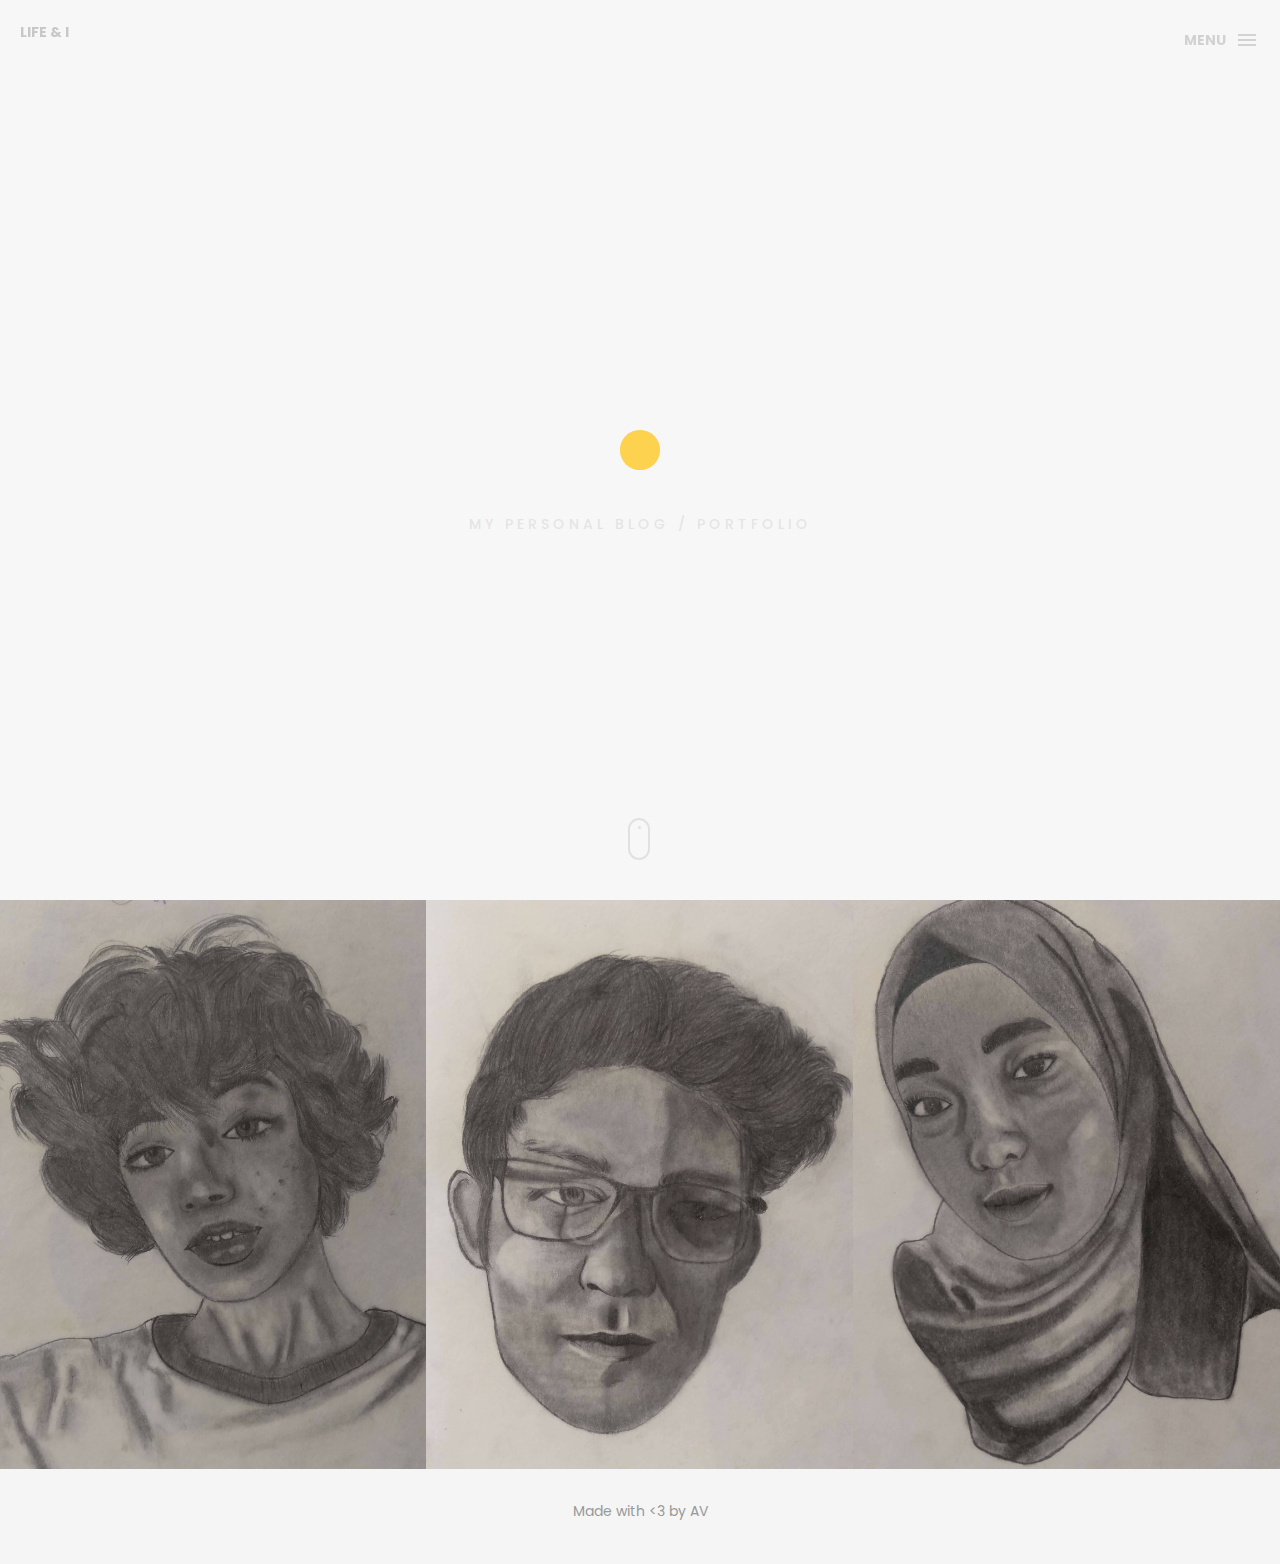
<file: index.html>
<!DOCTYPE html>
<html lang="en">

<head>
    <meta charset="utf-8">
    <meta http-equiv="X-UA-Compatible" content="IE=edge">
    <meta name="viewport" content="width=device-width, initial-scale=1">
    <!-- The above 3 meta tags *must* come first in the head; any other head content must come *after* these tags -->
    <title>My blog</title>
    <link rel="icon" href="img/fav.png" type="image/x-icon">

    <!-- Bootstrap -->
    <link href="css/bootstrap.min.css" rel="stylesheet">
    <link href="ionicons/css/ionicons.min.css" rel="stylesheet">

    <!-- main css -->
    <link href="css/style.css" rel="stylesheet">


    <!-- modernizr -->
    <script src="js/modernizr.js"></script>

    <!-- HTML5 shim and Respond.js for IE8 support of HTML5 elements and media queries -->
    <!-- WARNING: Respond.js doesn't work if you view the page via file:// -->
    <!--[if lt IE 9]>
      <script src="https://oss.maxcdn.com/html5shiv/3.7.2/html5shiv.min.js"></script>
      <script src="https://oss.maxcdn.com/respond/1.4.2/respond.min.js"></script>
    <![endif]-->
</head>

<body>

    <!-- Preloader -->
    <div id="preloader">
        <div class="pre-container">
            <div class="spinner">
                <div class="double-bounce1"></div>
                <div class="double-bounce2"></div>
            </div>
        </div>
    </div>
    <!-- end Preloader -->

    <div class="container-fluid">
        <!-- box header -->
        <header class="box-header">
            <div class="box-logo">
                <a class="toplogo" href="index.html"><b>LIFE & I</b></a>
            </div>
            <!-- box-nav -->
            <a class="box-primary-nav-trigger" href="#0">
                <span class="box-menu-text">Menu</span><span class="box-menu-icon"></span>
            </a>
            <!-- box-primary-nav-trigger -->
        </header>
        <!-- end box header -->

        <!-- nav -->
        <nav>
            <ul class="box-primary-nav">
                <li class="box-label">Hershey Camacho</li>

                <li><a href="index.html">Home</a> <i class="ion-ios-circle-filled color"></i></li>
                <li><a href="about.html">About me</a></li>
                <li><a href="services.html">My works</a> </li>
                <li><a href="portfolio.html">Gallery</a></li>
                <li><a href="contact.html">Contact me</a></li>



                <li class="box-label">Follow me</li>

                <li class="box-social"><a href="https://www.facebook.com/hershey.camacho.56/" target="_blank"><i class="ion-social-facebook"></i></a></li>
                <li class="box-social"><a href="https://www.instagram.com/her_shey017/" target="_blank"><i class="ion-social-instagram-outline"></i></a></li>
                <li class="box-social"><a href="https://www.twitter.com" target="_blank"><i class="ion-social-twitter"></i></a></li>
                <li class="box-social"><a href="https://www.dribble.com" target="_blank"><i class="ion-social-dribbble"></i></a></li>
            </ul>
        </nav>
        <!-- end nav -->

        <!-- box-intro -->
        <section class="box-intro">
            <div class="table-cell">
                <h1 class="box-headline letters rotate-2">
                    <span class="box-words-wrapper">
                        <b class="is-visible">Life & I</b>
                        <b>my blog.</b>
                        <b>Hershey.</b>
                        
                    </span>
		        </h1>
                <h5>My personal blog / portfolio</h5>
            </div>

            <div class="mouse">
                <div class="scroll"></div>
            </div>
        </section>
        <!-- end box-intro -->
    </div>

    <!-- portfolio div -->
    <div class="portfolio-div">
        <div class="portfolio">
            <div class="no-padding portfolio_container">
                <!-- single work -->
                
                <!-- end single work -->

                
                <!-- end single work -->

                <!-- single work -->
                
                <!-- end single work -->

                <!-- single work -->
                
                <!-- end single work -->

                <!-- single work -->
                <div class="col-sm-4" >
                    <a  class="portfolio_item">
                        <img src="img/pic6.jpg" alt="image" class="img-responsive"  />
                        <div class="portfolio_item_hover">
                            <div class="portfolio-border clearfix">
                                <div class="item_info">
                                    <span>Pencil sketch of my friend</span>
                                    
                                </div>
                            </div>
                        </div>
                    </a>
                </div>
                <!-- end single work -->

                <!-- single work -->
                
                <!-- end single work -->

                <!-- single work -->
                <div class="col-sm-4">
                    <a  class="portfolio_item">
                        <img src="img\pic2.jpg" alt="image" class="img-responsive" />
                        <div class="portfolio_item_hover">
                            <div class="portfolio-border clearfix">
                                <div class="item_info">
                                    <span>Pencil sketch of another friend</span>
                                    
                                </div>
                            </div>
                        </div>
                    </a>
                </div>
                <!-- end single work -->

                <!-- single work -->
                
                <!-- end single work -->

                <!-- single work -->
                <div class="col-sm-4">
                    <a class="portfolio_item">
                        <img src="img\pic7.jpg" alt="image" class="img-responsive" width="500" />
                        <div class="portfolio_item_hover">
                            <div class="portfolio-border clearfix">
                                <div class="item_info">
                                    <span>Pencil sketch of yet another friend</span>
                                    
                                </div>
                            </div>
                        </div>
                    </a>
                </div>
               
                <!-- end single work -->

                <!-- single work -->
                
                <!-- end single work -->
            </div>
            <!-- end portfolio_container -->
        </div>
        <!-- portfolio -->
    </div>
    <!-- end portfolio div -->

    <!-- footer -->
    <footer>
        <p>Made with <3 by AV</p>
    </footer>
    <!-- end footer -->

    <!-- back to top -->
    <a href="#0" class="cd-top"><i class="ion-android-arrow-up"></i></a>
    <!-- end back to top -->



    <!-- jQuery -->
    <script src="js/jquery-2.1.1.js"></script>
    <!--  plugins -->
    <script src="js/bootstrap.min.js"></script>
    <script src="js/menu.js"></script>
    <script src="js/animated-headline.js"></script>
    <script src="js/isotope.pkgd.min.js"></script>


    <!--  custom script -->
	<!-- edit dis site and get rid of wix, i cant imagine my girl using wix (T.T) -->
	<!-- YES BOSS -->
    <script src="js/custom.js"></script>

</body>

</html>
</file>
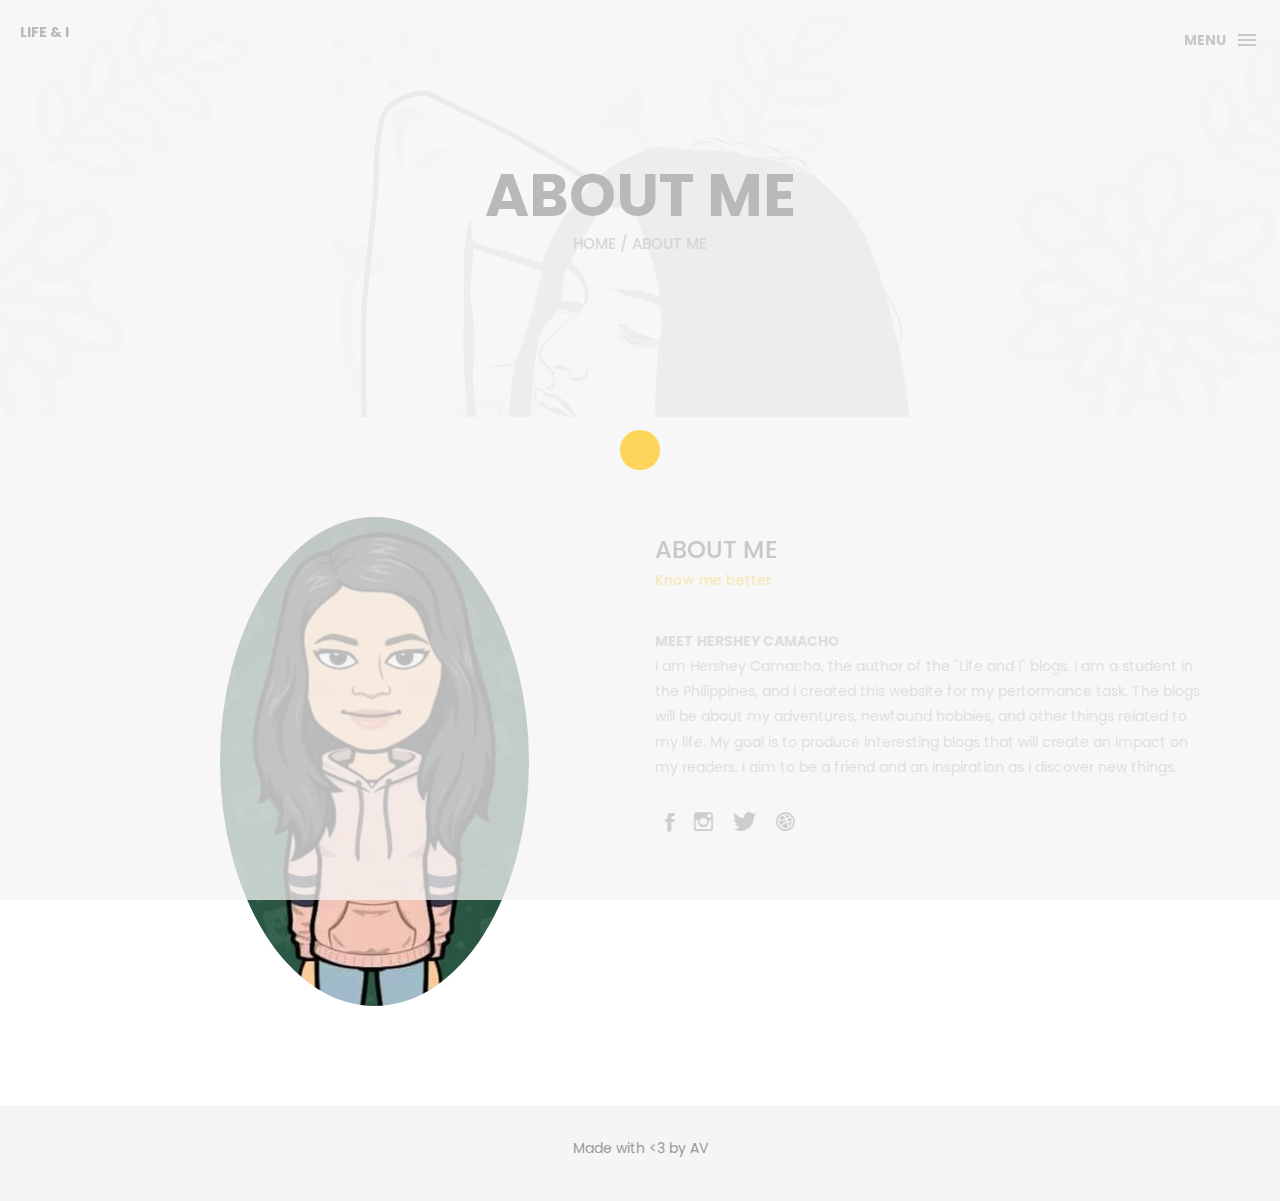
<file: about.html>
<!DOCTYPE html>
<html lang="en">

<head>
    <meta charset="utf-8">
    <meta http-equiv="X-UA-Compatible" content="IE=edge">
    <meta name="viewport" content="width=device-width, initial-scale=1">
    <!-- The above 3 meta tags *must* come first in the head; any other head content must come *after* these tags -->
    <title>About me</title>
    <link rel="icon" href="img/fav.png" type="image/x-icon">

    <!-- Bootstrap -->
    <link href="css/bootstrap.min.css" rel="stylesheet">
    <link href="ionicons/css/ionicons.min.css" rel="stylesheet">

    <!-- main css -->
    <link href="css/style.css" rel="stylesheet">


    <!-- modernizr -->
    <script src="js/modernizr.js"></script>

    <!-- HTML5 shim and Respond.js for IE8 support of HTML5 elements and media queries -->
    <!-- WARNING: Respond.js doesn't work if you view the page via file:// -->
    <!--[if lt IE 9]>
      <script src="https://oss.maxcdn.com/html5shiv/3.7.2/html5shiv.min.js"></script>
      <script src="https://oss.maxcdn.com/respond/1.4.2/respond.min.js"></script>
    <![endif]-->
</head>

<body>

    <!-- Preloader -->
    <div id="preloader">
        <div class="pre-container">
            <div class="spinner">
                <div class="double-bounce1"></div>
                <div class="double-bounce2"></div>
            </div>
        </div>
    </div>
    <!-- end Preloader -->

    <div class="container-fluid"> 
       <!-- box-header -->
        <header class="box-header">
            <div class="box-logo">
                <a class="toplogo" href="index.html"><b>LIFE & I</b></a>
            </div>
            <!-- box-nav -->
            <a class="box-primary-nav-trigger" href="#0">
                <span class="box-menu-text">Menu</span><span class="box-menu-icon"></span>
            </a>
        </header>
        <!-- end box-header -->
        
        <!-- nav -->
        <nav>
            <ul class="box-primary-nav">
                <li class="box-label">Hershey Camacho</li>
                
                <li><a href="index.html">Home</a></li>
                <li><a href="about.html">About me</a> <i class="ion-ios-circle-filled color"></i></li>
                <li><a href="services.html">My works</a> </li>
                <li><a href="portfolio.html">Gallery</a></li>
                <li><a href="contact.html">Contact me</a></li>

                <li class="box-label">Follow me</li>

               <li class="box-social"><a href="https://www.facebook.com/hershey.camacho.56/" target="_blank"><i class="ion-social-facebook"></i></a></li>
                <li class="box-social"><a href="https://www.instagram.com/her_shey017/" target="_blank"><i class="ion-social-instagram-outline"></i></a></li>
                <li class="box-social"><a href="https://www.twitter.com" target="_blank"><i class="ion-social-twitter"></i></a></li>
                <li class="box-social"><a href="https://www.dribble.com" target="_blank"><i class="ion-social-dribbble"></i></a></li>
            </ul>
        </nav>
        <!-- end nav -->  
    </div>
    
    <!-- Top bar -->
    <div class="top-bar">
        <h1>About Me</h1>
        <p><a href="index.html">Home</a> / About me</p>
    </div>
    <!-- end Top bar -->
    
    <!-- Main container -->
    <div class="container main-container clearfix"> 
        <div class="col-md-6">
            <img src="img\pic5.jpg"  class="aboutmepic" alt="" />
        </div>
        <div class="col-md-6">
           <h3 class="uppercase">About Me </h3>
           <h5>Know me better </h5>
           <div class="h-30"></div>
            <p>
     <b>MEET HERSHEY CAMACHO</b><br>
     I am Hershey Camacho, the author of the "Life and I" blogs. I am a student in the Philippines, and I created this website for my performance task. The blogs will be about my adventures, newfound hobbies, and other things related to my life. My goal is to produce interesting blogs that will create an impact on my readers. I aim to be a friend and an inspiration as I discover new things.

​
     </p>
            <div class="h-10"></div>
            <ul class="social-ul">
                <li class="box-social"><a href="https://www.facebook.com/hershey.camacho.56/"><i class="ion-social-facebook"></i></a></li>
                <li class="box-social"><a href="https://www.instagram.com/her_shey017/"><i class="ion-social-instagram-outline"></i></a></li>
                <li class="box-social"><a href="www.twitter.com"><i class="ion-social-twitter"></i></a></li>
                <li class="box-social"><a href="www.dribble.com"><i class="ion-social-dribbble"></i></a></li>
            </ul>


        </div>
    </div>
    <!-- end Main container -->


    <!-- footer -->
    <footer>
        <div class="container-fluid">
            <p>Made with <3 by AV</p>
        </div>
    </footer>
    <!-- end footer -->
    
    <!-- back to top -->
    <a href="#0" class="cd-top"><i class="ion-android-arrow-up"></i></a>
    <!-- end back to top -->



    <!-- jQuery -->
    <script src="js/jquery-2.1.1.js"></script>
    <!--  plugins -->
    <script src="js/bootstrap.min.js"></script>
    <script src="js/menu.js"></script>
    <script src="js/animated-headline.js"></script>
    <script src="js/isotope.pkgd.min.js"></script>


    <!--  custom script -->
    <script src="js/custom.js"></script>

</body>

</html>
</file>
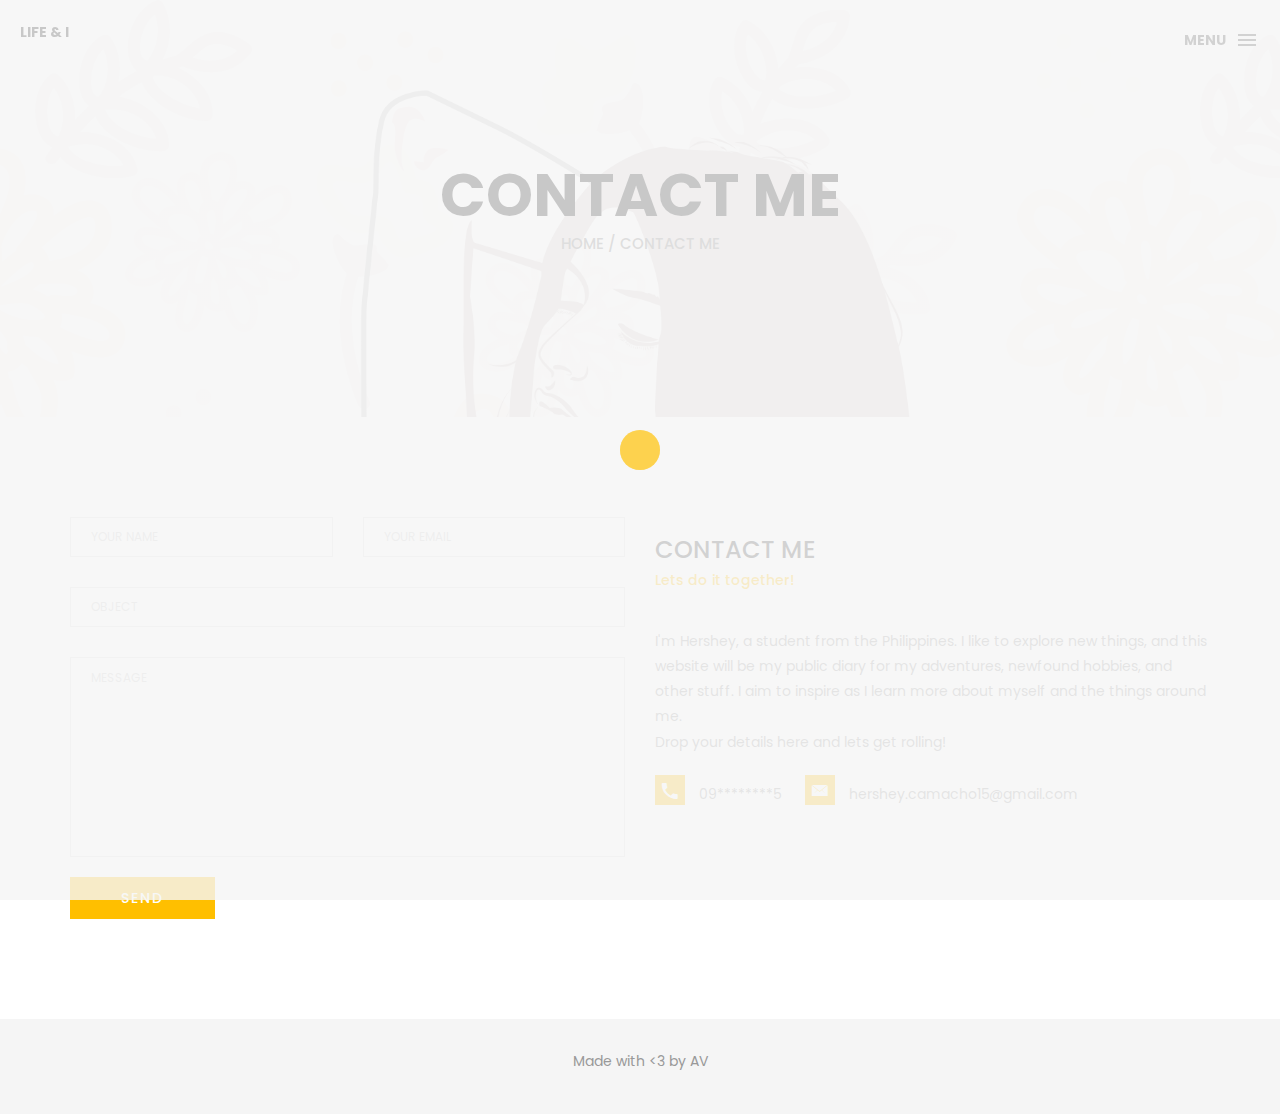
<file: contact.html>
<!DOCTYPE html>
<html lang="en">

<head>
    <meta charset="utf-8">
    <meta http-equiv="X-UA-Compatible" content="IE=edge">
    <meta name="viewport" content="width=device-width, initial-scale=1">
    <!-- The above 3 meta tags *must* come first in the head; any other head content must come *after* these tags -->
    <title>Contact me</title>

    <!-- Bootstrap -->
    <link href="css/bootstrap.min.css" rel="stylesheet">
    <link href="ionicons/css/ionicons.min.css" rel="stylesheet">
    <link rel="icon" href="img/fav.png" type="image/x-icon">

    <!-- main css -->
    <link href="css/style.css" rel="stylesheet">


    <!-- modernizr -->
    <script src="js/modernizr.js"></script>

    <!-- HTML5 shim and Respond.js for IE8 support of HTML5 elements and media queries -->
    <!-- WARNING: Respond.js doesn't work if you view the page via file:// -->
    <!--[if lt IE 9]>
      <script src="https://oss.maxcdn.com/html5shiv/3.7.2/html5shiv.min.js"></script>
      <script src="https://oss.maxcdn.com/respond/1.4.2/respond.min.js"></script>
    <![endif]-->
</head>

<body>

    <!-- Preloader -->
    <div id="preloader">
        <div class="pre-container">
            <div class="spinner">
                <div class="double-bounce1"></div>
                <div class="double-bounce2"></div>
            </div>
        </div>
    </div>
    <!-- end Preloader -->

    <div class="container-fluid">
        <!-- box-header -->
        <header class="box-header">
            <div class="box-logo">
                <a class="toplogo" href="index.html"><b>LIFE & I</b></a>
            </div>
            <!-- box-nav -->
            <a class="box-primary-nav-trigger" href="#0">
                <span class="box-menu-text">Menu</span><span class="box-menu-icon"></span>
            </a>
            <!-- box-primary-nav-trigger -->
        </header>
        <!-- end box-header -->

        <!-- nav -->
        <nav>
            <ul class="box-primary-nav">
                <li class="box-label">Hershey Camacho</li>

                <li><a href="index.html">Home</a></li>
                <li><a href="about.html">About me</a></li>
                <li><a href="services.html">My works</a> <i class="ion-ios-circle-filled color"></i></li>
                <li><a href="portfolio.html">Gallery</a></li>
                <li><a href="contact.html">Contact me</a></li>



                <li class="box-label">Follow me</li>

                <li class="box-social"><a href="https://www.facebook.com/hershey.camacho.56/" target="_blank"><i class="ion-social-facebook"></i></a></li>
                <li class="box-social"><a href="https://www.instagram.com/her_shey017/" target="_blank"><i class="ion-social-instagram-outline"></i></a></li>
                <li class="box-social"><a href="https://www.twitter.com" target="_blank"><i class="ion-social-twitter"></i></a></li>
                <li class="box-social"><a href="https://www.dribble.com" target="_blank"><i class="ion-social-dribbble"></i></a></li>
            </ul>
        </nav>
        <!-- end nav -->

    </div>

    <!-- top bar -->
    <div class="top-bar">
        <h1>contact Me</h1>
        <p><a href="index.html">Home</a> / Contact Me</p>
    </div>
    <!-- end top bar -->

    <!-- main-container -->
    <div class="container main-container">
        <div class="col-md-6">
            <form action="#" method="post">
                <div class="row">
                    <div class="col-md-6">
                        <div class="input-contact">
                            <input type="text" name="name">
                            <span>your name</span>
                        </div>
                    </div>
                    <div class="col-md-6">
                        <div class="input-contact">
                            <input type="text" name="email">
                            <span>your email</span>
                        </div>
                    </div>
                    <div class="col-md-12">
                        <div class="input-contact">
                            <input type="text" name="object">
                            <span>object</span>
                        </div>
                    </div>
                    <div class="col-md-12">
                        <div class="textarea-contact">
                            <textarea name="message"></textarea>
                            <span>message</span>
                        </div>
                    </div>
                    <div class="col-md-12">
                        <a href="#" class="btn btn-box">Send</a>
                    </div>
                </div>
            </form>
        </div>

        <div class="col-md-6">
            <h3 class="text-uppercase">contact me</h3>
            <h5>Lets do it together!</h5>
            <div class="h-30"></div>
            <p>I'm Hershey, a student from the Philippines. I like to explore new things, and this website will be my public diary for my adventures, newfound hobbies, and other stuff. I aim to inspire as I learn more about myself and the things around me.<br> Drop your details here and lets get rolling! </p>
            <div class="contact-info">
                <p><i class="ion-android-call"></i> 09********5</p>
                <p><i class="ion-ios-email"></i> hershey.camacho15@gmail.com</p>
            </div>
        </div>


    </div>
    <!-- end main-container -->

    <!-- footer -->
    <footer>
        <div class="container-fluid">
            <p >Made with <3 by AV</p>
        </div>
    </footer>
    <!-- end footer -->

    <!-- back to top -->
    <a href="#0" class="cd-top"><i class="ion-android-arrow-up"></i></a>
    <!-- end back to top -->



    <!-- jQuery -->
    <script src="js/jquery-2.1.1.js"></script>
    <!--  plugins -->
    <script src="js/bootstrap.min.js"></script>
    <script src="js/menu.js"></script>
    <script src="js/animated-headline.js"></script>
    <script src="js/isotope.pkgd.min.js"></script>


    <!--  custom script -->
    <script src="js/custom.js"></script>

</body>

</html>
</file>
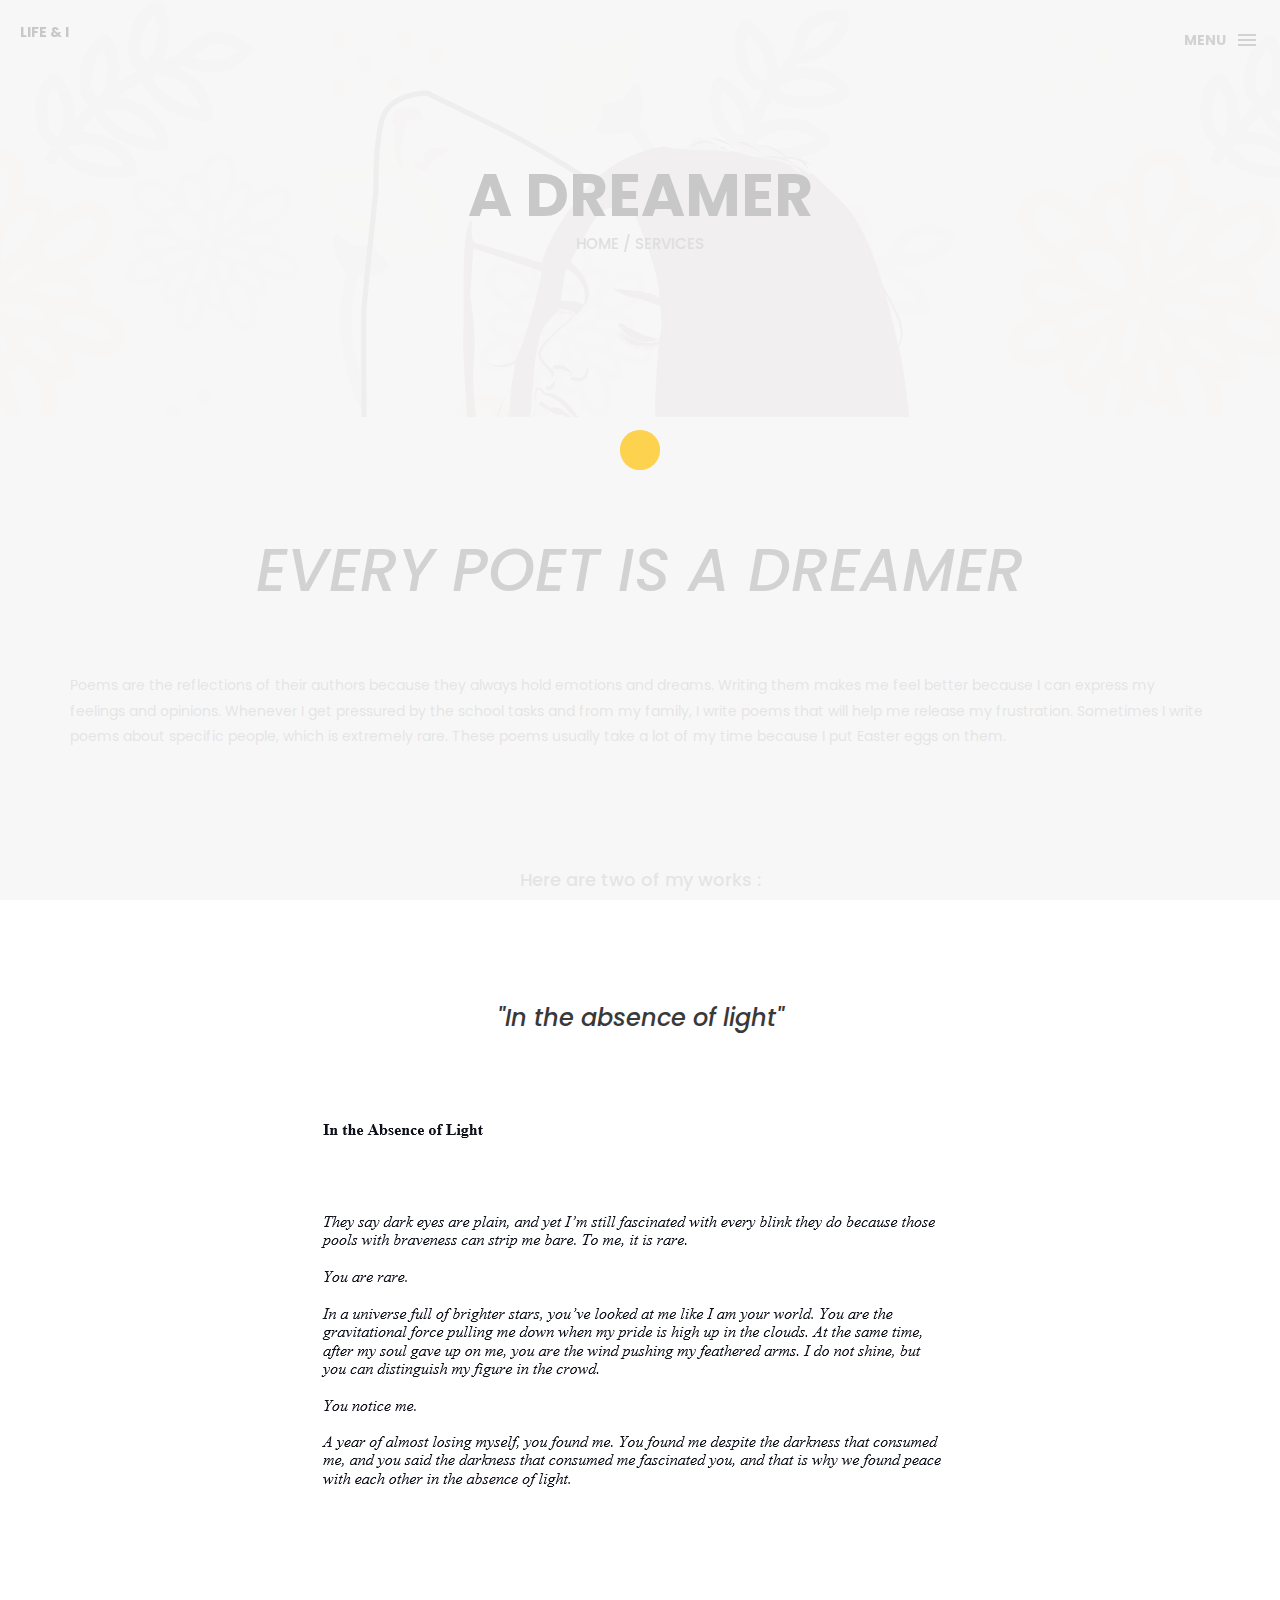
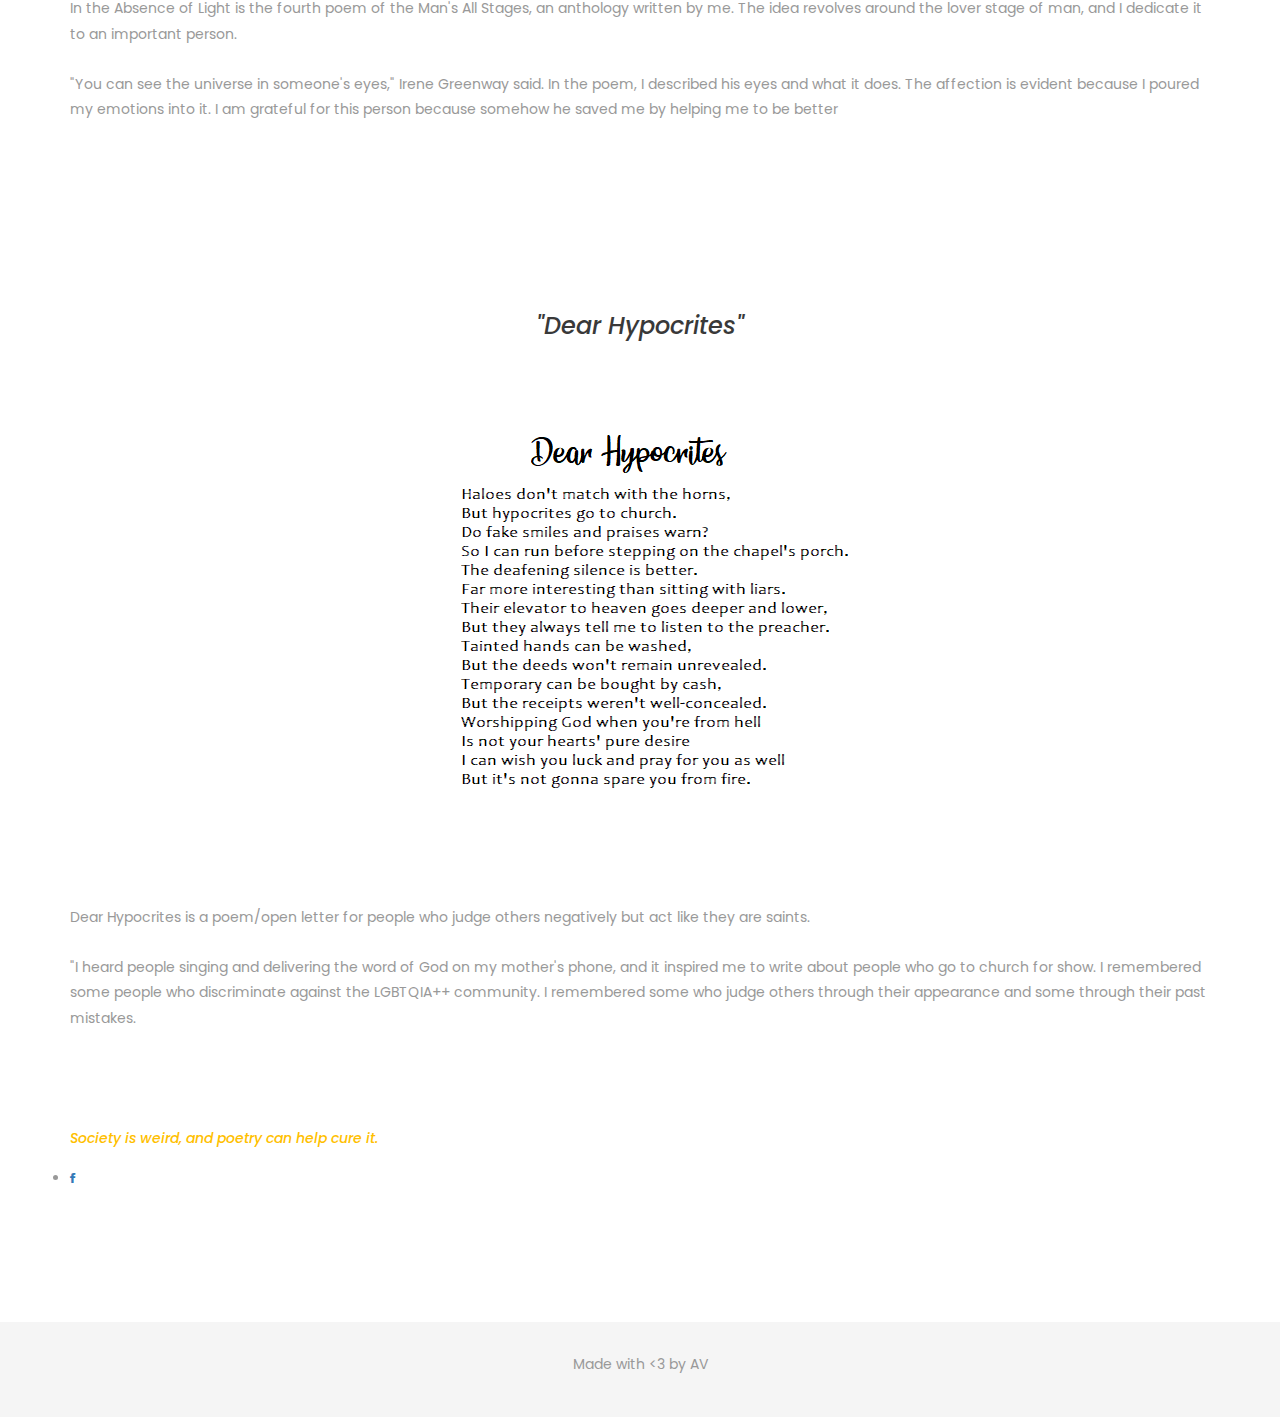
<file: services.html>
<!DOCTYPE html>
<html lang="en">

<head>
    <meta charset="utf-8">
    <meta http-equiv="X-UA-Compatible" content="IE=edge">
    <meta name="viewport" content="width=device-width, initial-scale=1">
    <!-- The above 3 meta tags *must* come first in the head; any other head content must come *after* these tags -->
    <title>My works</title>
    <link rel="icon" href="img/fav.png" type="image/x-icon">

    <!-- Bootstrap -->
    <link href="css/bootstrap.min.css" rel="stylesheet">
    <link href="ionicons/css/ionicons.min.css" rel="stylesheet">

    <!-- main css -->
    <link href="css/style.css" rel="stylesheet">


    <!-- modernizr -->
    <script src="js/modernizr.js"></script>

    <!-- HTML5 shim and Respond.js for IE8 support of HTML5 elements and media queries -->
    <!-- WARNING: Respond.js doesn't work if you view the page via file:// -->
    <!--[if lt IE 9]>
      <script src="https://oss.maxcdn.com/html5shiv/3.7.2/html5shiv.min.js"></script>
      <script src="https://oss.maxcdn.com/respond/1.4.2/respond.min.js"></script>
    <![endif]-->
</head>

<body>

    <!-- Preloader -->
    <div id="preloader">
        <div class="pre-container">
            <div class="spinner">
                <div class="double-bounce1"></div>
                <div class="double-bounce2"></div>
            </div>
        </div>
    </div>
    <!-- end Preloader -->

    <div class="container-fluid">
        <!-- box header -->
        <header class="box-header">
            <div class="box-logo">
                <a class="toplogo" href="index.html"><b>LIFE & I</b></a>
            </div>
            <!-- box-nav -->
            <a class="box-primary-nav-trigger" href="#0">
                <span class="box-menu-text">Menu</span><span class="box-menu-icon"></span>
            </a>
            <!-- box-primary-nav-trigger -->
        </header>
        <!-- end box header -->

        <!-- nav -->
        <nav>
            <ul class="box-primary-nav">
                <li class="box-label">Hershey Camacho</li>

                <li><a href="index.html">Home</a></li>
                <li><a href="about.html">About me</a></li>
                <li><a href="services.html">My works</a> <i class="ion-ios-circle-filled color"></i></li>
                <li><a href="portfolio.html">Gallery</a></li>
                <li><a href="contact.html">Contact me</a></li>



                <li class="box-label">Follow me</li>

                <li class="box-social"><a href="www.facebook.com/hershey.camacho.56/"><i class="ion-social-facebook"></i></a></li>
                <li class="box-social"><a href="www.instagram.com/her_shey017/"><i class="ion-social-instagram-outline"></i></a></li>
                <li class="box-social"><a href="www.twitter.com"><i class="ion-social-twitter"></i></a></li>
                <li class="box-social"><a href="www.dribble.com"><i class="ion-social-dribbble"></i></a></li>
            </ul>
        </nav>
        <!-- end nav -->
    </div>

    <!-- top bar -->
    <div class="top-bar">
        <h1>A Dreamer</h1>
        <p><a href="index.html">Home</a> / Services</p>
    </div>
    <!-- end top bar -->

    <div class="container main-container">
        <div class="clearfix">

            <!-- service-box -->

            <div class="col-md-12 service-box">
                
                <h1><center><i>Every poet is a dreamer</i></center></h1><br><br>
           
                <div class="h-10"></div>
                <p>Poems are the reflections of their authors because they always hold emotions and dreams. Writing them makes me feel better because I can express my feelings and opinions. Whenever I get pressured by the school tasks and from my family, I write poems that will help me release my frustration. Sometimes I write poems about specific people, which is extremely rare. These poems usually take a lot of my time because I put Easter eggs on them.  </p>
                <br><br><br><br>
                <h4><center>Here are two of my works :</center></h4><br><br><br>
            </div>


           
            <!-- end service-box -->

            <!-- service-box -->
            <div class="col-md-12 service-box">
               
                <center><h3><i>"In the absence of light"</i></h3><br><br></center>
                <div class="h-10"></div>
                <center><img src="img/light.png"/></center><br><br><br>
                <p>     In the Absence of Light is the fourth poem of the Man's All Stages, an anthology written by me. The idea revolves around the lover stage of man, and I dedicate it to an important person.<br><br>     "You can see the universe in someone's eyes," Irene Greenway said. In the poem, I described his eyes and what it does. The affection is evident because I poured my emotions into it. I am grateful for this person because somehow he saved me by helping me to be better
                    <br></p><br>
                    <br>
                    <br><br><br><br>
            </div>
            <!-- end service-box -->
            <!-- you are special :) -->
            <!-- service-box -->
            
            <!-- end service-box -->

            <!-- service-box -->
            <div class="col-md-12 service-box">
               
                <center><h3><i>"Dear Hypocrites"</i></h3><br><br></center>
                <div class="h-10"></div>
                <center><img src="img/hyp.png"/></center><br><br><br>
                <p>     Dear Hypocrites is a poem/open letter for people who judge others negatively but act like they are saints.<br><br>    "I heard people singing and delivering the word of God on my mother's phone, and it inspired me to write about people who go to church for show. I remembered some people who discriminate against the LGBTQIA++ community.  I remembered some who judge others through their appearance and some through their past mistakes. 
                    <br></p><br>
                    <br>
                    
            </div>
            <!-- end service-box -->

            <!-- service-box -->
            
            <!-- end service-box -->

            <!-- service-box -->
            <div class="col-md-4  service-box">
                
                <h5><i>Society is weird, and poetry can help cure it.</i></h5>
                <div class="h-10"></div>
             <li class="box-social"><a href="https://hersheycamacho15.wixsite.com/2020"><i class="ion-social-facebook"></i></a></li>
            </div>
            <!-- end service-box -->

        </div>
    </div>


    <!-- footer -->
    <footer>
        <div class="container-fluid">
            <p>Made with <3 by AV</p>
        </div>
    </footer>
    <!-- end footer -->

    <!-- back to top -->
    <a href="#0" class="cd-top"><i class="ion-android-arrow-up"></i></a>
    <!-- end back to top -->



    <!-- jQuery -->
    <script src="js/jquery-2.1.1.js"></script>
    <!--  plugins -->
    <script src="js/bootstrap.min.js"></script>
    <script src="js/menu.js"></script>
    <script src="js/animated-headline.js"></script>
    <script src="js/isotope.pkgd.min.js"></script>


    <!--  custom script -->
    <script src="js/custom.js"></script>

</body>

</html>
</file>
<file: css/style.css>
/*
* Box Theme
* Created by : Ahmed Eissa
* website : www.ahmedessa.net
* behance : https://www.behance.net/3essa
*/


/* Table of Content
==================================================
	- Google fonts & font family -
	- General -
    - typography -
    - Preloader -
	- Header -
    - box intro section -
    - Portfoilo section -
    - Footer -
    - About page -
    - Services page -
    - contact page -
    - Portfolio single page -
    - Responsive media queries -
*/


/* Google fonts & font family
==================================================*/

@import url(https://fonts.googleapis.com/css?family=Poppins:400,500,600,700);

/* General
==================================================*/

html,
body {
    height: 100%;
    font-family: 'Poppins', sans-serif;
    line-height: 1.8;
    color: #999
}

.no-padding {
    padding-left: 0;
    padding-right: 0;
}

.no-padding [class^="col-"] {
    padding-left: 0;
    padding-right: 0;
}

.main-container {
    padding: 100px 0;
}

.center {
    text-align: center;
}

a {
    -webkit-transition: all .3s;
    transition: all .3s
}

.uppercase {
    text-transform: uppercase;
}

.h-30 {
    height: 30px
}

.h-10 {
    height: 10px
}

.color {
    color: #ffbf00;
    font-size: 11px;
}


/* typography
==================================================*/

h1 {
    color: #393939;
    font-size: 60px;
    text-transform: uppercase;
}

h3 {
    color: #393939;
}

h5 {
    color: #ffbf00;
}


/* preloader
==================================================*/

#preloader {
    position: fixed;
    top: 0;
    left: 0;
    right: 0;
    bottom: 0;
    background-color: #f5f5f5;
    /* change if the mask should be a color other than white */
    z-index: 1000;
    /* makes sure it stays on top */
}

.pre-container {
    position: absolute;
    left: 50%;
    top: 50%;
    bottom: auto;
    right: auto;
    -webkit-transform: translateX(-50%) translateY(-50%);
    transform: translateX(-50%) translateY(-50%);
    text-align: center;
}

.spinner {
    width: 40px;
    height: 40px;
    position: relative;
    margin: 100px auto;
}

.double-bounce1,
.double-bounce2 {
    width: 100%;
    height: 100%;
    border-radius: 50%;
    background-color: #ffbf00;
    opacity: 0.6;
    position: absolute;
    top: 0;
    left: 0;
    -webkit-animation: bounce 2.0s infinite ease-in-out;
    animation: bounce 2.0s infinite ease-in-out;
}

.double-bounce2 {
    -webkit-animation-delay: -1.0s;
    animation-delay: -1.0s;
}

@-webkit-keyframes bounce {
    0%,
    100% {
        -webkit-transform: scale(0.0)
    }
    50% {
        -webkit-transform: scale(1.0)
    }
}

@keyframes bounce {
    0%,
    100% {
        transform: scale(0.0);
        -webkit-transform: scale(0.0);
    }
    50% {
        transform: scale(1.0);
        -webkit-transform: scale(1.0);
    }
}


/* headr
==================================================*/

.box-header {
    position: absolute;
    top: 0;
    left: 0;
    background: rgba(255, 255, 255, 0.95);
    height: 50px;
    width: 100%;
    z-index: 3;
    box-shadow: 0 1px 2px rgba(0, 0, 0, 0.3);
    -webkit-font-smoothing: antialiased;
    -moz-osx-font-smoothing: grayscale;
}

.box-header {
    height: 80px;
    background: transparent;
    box-shadow: none;
}

.box-header {
    -webkit-transition: background-color 0.3s;
    transition: background-color 0.3s;
    -webkit-transform: translate3d(0, 0, 0);
    transform: translate3d(0, 0, 0);
    -webkit-backface-visibility: hidden;
    backface-visibility: hidden;
}

.box-header.is-fixed {
    position: fixed;
    top: -80px;
    background-color: rgba(255, 255, 255, 0.96);
    -webkit-transition: -webkit-transform 0.3s;
    transition: -webkit-transform 0.3s;
    transition: transform 0.3s;
    transition: transform 0.3s, -webkit-transform 0.3s;
}

.box-header.is-visible {
    -webkit-transform: translate3d(0, 100%, 0);
    transform: translate3d(0, 100%, 0);
}

.box-header.menu-is-open {
    background-color: rgba(255, 255, 255, 0.96);
}

.box-logo{
    display: block;
    padding: 20px;

}

.toplogo{
    color:#000000;
}

.toplogo:hover{
text-decoration: none;
color: #ffbf00;
}


.box-primary-nav-trigger {
    position: absolute;
    right: 0;
    top: 0;
    height: 100%;
    width: 50px;
    background-color: #fff;
}

.box-primary-nav-trigger .box-menu-text {
    color: #393939;
    text-transform: uppercase;
    font-weight: 700;
    display: none;
}

.box-primary-nav-trigger .box-menu-icon {
    display: inline-block;
    position: absolute;
    left: 50%;
    top: 50%;
    bottom: auto;
    right: auto;
    -webkit-transform: translateX(-50%) translateY(-50%);
    transform: translateX(-50%) translateY(-50%);
    width: 18px;
    height: 2px;
    background-color: #393939;
    -webkit-transition: background-color 0.3s;
    transition: background-color 0.3s;
    list-style: none;
}

.box-primary-nav-trigger .box-menu-icon::before,
.box-primary-nav-trigger .box-menu-icon:after {
    content: '';
    width: 100%;
    height: 100%;
    position: absolute;
    background-color: #393939;
    right: 0;
    -webkit-transition: -webkit-transform .3s, top .3s, background-color 0s;
    -webkit-transition: top .3s, background-color 0s, -webkit-transform .3s;
    transition: top .3s, background-color 0s, -webkit-transform .3s;
    transition: transform .3s, top .3s, background-color 0s;
    transition: transform .3s, top .3s, background-color 0s, -webkit-transform .3s;
}

.box-primary-nav-trigger .box-menu-icon::before {
    top: -5px;
}

.box-primary-nav-trigger .box-menu-icon::after {
    top: 5px;
}

.box-primary-nav-trigger .box-menu-icon.is-clicked {
    background-color: rgba(255, 255, 255, 0);
}

.box-primary-nav-trigger .box-menu-icon.is-clicked::before,
.box-primary-nav-trigger .box-menu-icon.is-clicked::after {
    background-color: 393939;
}

.box-primary-nav-trigger .box-menu-icon.is-clicked::before {
    top: 0;
    -webkit-transform: rotate(135deg);
    transform: rotate(135deg);
}

.box-primary-nav-trigger .box-menu-icon.is-clicked::after {
    top: 0;
    -webkit-transform: rotate(225deg);
    transform: rotate(225deg);
}

.box-primary-nav-trigger {
    width: 100px;
    padding-left: 1em;
    background-color: transparent;
    height: 30px;
    line-height: 30px;
    right: 10px;
    top: 50%;
    bottom: auto;
    -webkit-transform: translateY(-50%);
    transform: translateY(-50%);
}

.box-primary-nav-trigger .box-menu-text {
    display: inline-block;
}

.box-primary-nav-trigger .box-menu-icon {
    left: auto;
    right: 1em;
    -webkit-transform: translateX(0) translateY(-50%);
    transform: translateX(0) translateY(-50%);
}

.box-primary-nav {
    position: fixed;
    left: 0;
    top: 0;
    height: 100%;
    width: 100%;
    background: rgba(0, 0, 0, 0.96);
    z-index: 2;
    text-align: center;
    padding: 50px 0;
    -webkit-backface-visibility: hidden;
    backface-visibility: hidden;
    overflow: auto;
    -webkit-overflow-scrolling: touch;
    -webkit-transform: translateY(-100%);
    transform: translateY(-100%);
    -webkit-transition-property: -webkit-transform;
    transition-property: -webkit-transform;
    transition-property: transform;
    transition-property: transform, -webkit-transform;
    -webkit-transition-duration: 0.4s;
    transition-duration: 0.4s;
    list-style: none;
}

.box-primary-nav li {
    font-size: 22px;
    font-size: 1.375rem;
    font-weight: 300;
    -webkit-font-smoothing: antialiased;
    -moz-osx-font-smoothing: grayscale;
    margin: .2em 0;
    text-transform: capitalize;
}

.box-primary-nav a {
    display: inline-block;
    padding: .4em 1em;
    border-radius: 0.25em;
    -webkit-transition: all 0.2s;
    transition: all 0.2s;
    color: #fff;
    text-decoration: none;
    font-weight: bold;
}
.box-primary-nav a:focus {
    outline: none;
}

.no-touch .box-primary-nav a:hover {
    text-decoration: none;
    color: #ddd;
}

.box-primary-nav .box-label {
    color: #ffbf00;
    text-transform: uppercase;
    font-weight: 700;
    font-size: 17px;
    margin: 2.4em 0 .8em;
}

.box-primary-nav .box-social {
    display: inline-block;
    margin: 10px .4em;
}

.box-primary-nav .box-social a {
    width: 30px;
    height: 30px;
    padding: 0;
    font-size: 30px
}

.box-primary-nav.is-visible {
    -webkit-transform: translateY(0);
    transform: translateY(0);
}

.box-primary-nav {
    padding: 150px 0 0;
}

.box-primary-nav li {
    font-size: 18px;
}


/* box-intro
==================================================*/

.box-intro {
    text-align: center;
    display: table;
    height: 100vh;
    width: 100%;

}

.box-intro .table-cell {
    display: table-cell;
    vertical-align: middle;
    
}

.box-intro em {
    font-style: normal;
    text-transform: uppercase
    
}

b i:last-child {
    color: #ffbf00 !important;
}

.box-intro h5 {
    letter-spacing: 4px;
    text-transform: uppercase;
    color: #999;
    line-height: 1.7
    background-color:#000;
}


/* mouse effect */

.mouse {
    position: absolute;
    width: 22px;
    height: 42px;
    bottom: 40px;
    left: 50%;
    margin-left: -12px;
    border-radius: 15px;
    border: 2px solid #888;
    -webkit-animation: intro 1s;
    animation: intro 1s;
}

.scroll {
    display: block;
    width: 3px;
    height: 3px;
    margin: 6px auto;
    border-radius: 4px;
    background: #888;
    -webkit-animation: finger 2s infinite;
    animation: finger 2s infinite;
}

@-webkit-keyframes intro {
    0% {
        opacity: 0;
        -webkit-transform: translateY(40px);
        transform: translateY(40px);
    }
    100% {
        opacity: 1;
        -webkit-transform: translateY(0);
        transform: translateY(0);
    }
}

@keyframes intro {
    0% {
        opacity: 0;
        -webkit-transform: translateY(40px);
        transform: translateY(40px);
    }
    100% {
        opacity: 1;
        -webkit-transform: translateY(0);
        transform: translateY(0);
    }
}

@-webkit-keyframes finger {
    0% {
        opacity: 1;
    }
    100% {
        opacity: 0;
        -webkit-transform: translateY(20px);
        transform: translateY(20px);
    }
}

@keyframes finger {
    0% {
        opacity: 1;
    }
    100% {
        opacity: 0;
        -webkit-transform: translateY(20px);
        transform: translateY(20px);
    }
}


/* text rotate */

.box-headline {
    font-size: 130px;
    line-height: 1.0;
}

.box-words-wrapper {
    display: inline-block;
    position: relative;
}

.box-words-wrapper b {
    display: inline-block;
    position: absolute;
    white-space: pre;
    left: 0;
    top: 0;
}

.box-words-wrapper b.is-visible {
    position: relative;
}

.no-js .box-words-wrapper b {
    opacity: 0;
}

.no-js .box-words-wrapper b.is-visible {
    opacity: 1;
}

.box-headline.rotate-2 .box-words-wrapper {
    -webkit-perspective: 300px;
    perspective: 300px;
}

.box-headline.rotate-2 i,
.box-headline.rotate-2 em {
    display: inline-block;
    -webkit-backface-visibility: hidden;
    backface-visibility: hidden;
}

.box-headline.rotate-2 b {
    opacity: 0;
}

.box-headline.rotate-2 i {
    -webkit-transform-style: preserve-3d;
    transform-style: preserve-3d;
    -webkit-transform: translateZ(-20px) rotateX(90deg);
    transform: translateZ(-20px) rotateX(90deg);
    opacity: 0;
}

.is-visible .box-headline.rotate-2 i {
    opacity: 1;
}

.box-headline.rotate-2 i.in {
    -webkit-animation: box-rotate-2-in 0.4s forwards;
    animation: box-rotate-2-in 0.4s forwards;
}

.box-headline.rotate-2 i.out {
    -webkit-animation: box-rotate-2-out 0.4s forwards;
    animation: box-rotate-2-out 0.4s forwards;
}

.box-headline.rotate-2 em {
    -webkit-transform: translateZ(20px);
    transform: translateZ(20px);
}

.no-csstransitions .box-headline.rotate-2 i {
    -webkit-transform: rotateX(0deg);
    transform: rotateX(0deg);
    opacity: 0;
}

.no-csstransitions .box-headline.rotate-2 i em {
    -webkit-transform: scale(1);
    transform: scale(1);
}

.no-csstransitions .box-headline.rotate-2 .is-visible i {
    opacity: 1;
}

@-webkit-keyframes box-rotate-2-in {
    0% {
        opacity: 0;
        -webkit-transform: translateZ(-20px) rotateX(90deg);
    }
    60% {
        opacity: 1;
        -webkit-transform: translateZ(-20px) rotateX(-10deg);
    }
    100% {
        opacity: 1;
        -webkit-transform: translateZ(-20px) rotateX(0deg);
    }
}

@keyframes box-rotate-2-in {
    0% {
        opacity: 0;
        -webkit-transform: translateZ(-20px) rotateX(90deg);
        transform: translateZ(-20px) rotateX(90deg);
    }
    60% {
        opacity: 1;
        -webkit-transform: translateZ(-20px) rotateX(-10deg);
        transform: translateZ(-20px) rotateX(-10deg);
    }
    100% {
        opacity: 1;
        -webkit-transform: translateZ(-20px) rotateX(0deg);
        transform: translateZ(-20px) rotateX(0deg);
    }
}

@-webkit-keyframes box-rotate-2-out {
    0% {
        opacity: 1;
        -webkit-transform: translateZ(-20px) rotateX(0);
    }
    60% {
        opacity: 0;
        -webkit-transform: translateZ(-20px) rotateX(-100deg);
    }
    100% {
        opacity: 0;
        -webkit-transform: translateZ(-20px) rotateX(-90deg);
    }
}

@keyframes box-rotate-2-out {
    0% {
        opacity: 1;
        -webkit-transform: translateZ(-20px) rotateX(0);
        transform: translateZ(-20px) rotateX(0);
    }
    60% {
        opacity: 0;
        -webkit-transform: translateZ(-20px) rotateX(-100deg);
        transform: translateZ(-20px) rotateX(-100deg);
    }
    100% {
        opacity: 0;
        -webkit-transform: translateZ(-20px) rotateX(-90deg);
        transform: translateZ(-20px) rotateX(-90deg);
    }
}


/* portfolio section
==================================================*/

.portfolio .categories-grid span {
    font-size: 30px;
    margin-bottom: 30px;
    display: inline-block;
}

.portfolio .categories-grid .categories ul li {
    list-style: none;
    margin: 20px 0;
}

.portfolio .categories-grid .categories ul li a {
    display: inline-block;
    color: #60606e;
    padding: 0 10px;
    margin: 0 10px;
    -webkit-transition: all .2s ease-in-out .2s;
    transition: all .2s ease-in-out .2s;
}

.portfolio .categories-grid .categories ul li a:hover,
.portfolio .categories-grid .categories ul li a:focus {
    text-decoration: none;
}

.portfolio .categories-grid .categories ul li a.active {
    margin-left: 0;
    background-color: #ffbf00;
    padding: 0px 20px;
    color: white;
    border-radius: 25px;
    text-decoration: none;
}

.portfolio_filter {
    padding-left: 0;
}

.portfolio_item {
    position: relative;
    overflow: hidden;
    display: block;
}

.portfolio_item .portfolio_item_hover {
    position: absolute;
    top: 0px;
    left: 0px;
    height: 100%;
    width: 100%;
    background-color: rgba(0, 0, 0, .8);
    -webkit-transform: translate(-100%);
    transform: translate(-100%);
    opacity: 0;
    -webkit-transition: all .2s ease-in-out;
    transition: all .2s ease-in-out;
}

.portfolio_item .portfolio_item_hover .item_info {
    text-align: center;
    position: absolute;
    top: 50%;
    left: 50%;
    -webkit-transform: translate(-50%, -50%);
    transform: translate(-50%, -50%);
    padding: 10px;
    width: 100%;
    font-weight: bold;
}

.portfolio_item .portfolio_item_hover .item_info span {
    display: block;
    color: #fff;
    font-size: 18px;
    -webkit-transform: translateX(-100px);
    transform: translateX(-100px);
    -webkit-transition: all .2s ease-in-out .2s;
    transition: all .2s ease-in-out .2s;
    opacity: 0;
}

.portfolio_item .portfolio_item_hover .item_info em {
    font-style: normal;
    display: inline-block;
    background-color: #ffbf00;
    padding: 5px 20px;
    border-radius: 25px;
    color: #333;
    margin-top: 10px;
    -webkit-transform: translateX(-100px);
    transform: translateX(-100px);
    -webkit-transition: all .3s ease-in-out .3s;
    transition: all .3s ease-in-out .3s;
    opacity: 0;
    font-size: 10px;
    letter-spacing: 2px;
}

.portfolio_item:hover .portfolio_item_hover {
    opacity: 1;
    -webkit-transform: translateX(0);
    transform: translateX(0);
}

.portfolio_item:hover .item_info em,
.portfolio_item:hover .item_info span {
    opacity: 1;
    -webkit-transform: translateX(0);
    transform: translateX(0);
}

.portfolio .categories-grid .categories ul li {
    float: left;
}

.portfolio .categories-grid .categories ul li a {
    padding: 0 10px;
    -webkit-transition: all .2s ease-in-out .2s;
    transition: all .2s ease-in-out .2s;
}

.portfolio_filter {
    padding-left: 0;
    display: inline-block;
    margin: 0 auto;
    text-align: center;
    margin-bottom: 50px;
}
.col-md-3-col-sm-6-graphics-ads
{
height: 400px;
}
.portfolio-inner {
    padding-bottom: 0 !important;
    padding-top: 55px;
}



/* footer
==================================================*/

footer {
    padding: 30px 0;
    text-align: center;
    background: #f5f5f5
}

.copyright {
    color: #ccc;
    margin-bottom: 0;
}

footer img {
    margin: 0 auto;
}


/* backto top
==================================================*/

.cd-top {
    display: inline-block;
    height: 40px;
    width: 40px;
    position: fixed;
    bottom: 20px;
    line-height: 40px;
    font-size: 20px;
    right: 10px;
    text-align: center;
    color: #fff;
    background: rgba(255, 191, 0, 0.8);
    visibility: hidden;
    opacity: 0;
    -webkit-transition: opacity .3s 0s, visibility 0s .3s;
    transition: opacity .3s 0s, visibility 0s .3s;
}

.cd-top.cd-is-visible,
.cd-top.cd-fade-out,
.no-touch .cd-top:hover {
    -webkit-transition: opacity .3s 0s, visibility 0s 0s;
    transition: opacity .3s 0s, visibility 0s 0s;
}

.cd-top.cd-is-visible {
    /* the button becomes visible */
    visibility: visible;
    opacity: 1;
}

.cd-top.cd-fade-out {
    opacity: .5;
}

.no-touch .cd-top:hover,
.no-touch .cd-top:focus {
    background-color: #ffbf00;
    opacity: 1;
    color: #fff;
}


/* About page
==================================================*/

.top-bar {
    color: #333;
    padding: 150px 0 150px;
    background: -webkit-linear-gradient( rgba(255, 255, 255, .8), rgba(255, 255, 255, .8)), url(../img/01.png);
    background: linear-gradient( rgba(255, 255, 255, .8), rgba(255, 255, 255, .8)), url(../img/01.png);
    background-size: cover;
    background-attachment: fixed;
    background-position: center center;
    text-align: center;
}

.top-bar h1 {
    font-size: 60px;
    text-transform: uppercase;
    font-weight: 700;
    color: #000;
    line-height: 50px;
}

.top-bar p {
    font-size: 15px;
    text-transform: uppercase;
    font-weight: 500;
    color: #777;
}

.top-bar p a {
    color: #777;
}

.top-bar p a:hover,
.top-bar p a:focus {
    color: #555;
    text-decoration: none;
}

.social-ul {
    list-style: none;
    display: inline-block;
    padding-left: 0;
}

.social-ul li {
    margin: 0 10px;
    float: left;
}

.social-ul li a {
    font-size: 25px;
    color: #555;
    -webkit-transition: all .3s;
    transition: all .3s;
}

.social-ul li a:hover {
    color: #888;
}


/* Services page
==================================================*/

.size-50 {
    font-size: 50px;
}

.service-box {
    margin-bottom: 30px;
}

.service-box h3 {
    margin-top: 0;
}


/* contact page
==================================================*/

.details-text i {
    margin-right: 10px;
}

.textarea-contact {
    height: 200px;
    width: 100%;
    border: solid 1px rgba(0, 0, 0, .1);
    position: relative;
}

.textarea-contact textarea {
    height: 100%;
    width: 100%;
    border: 0;
    padding: 20px;
    background-color: transparent;
    float: left;
    z-index: 2;
    font-size: 14px;
    color: #9a9a9a;
    resize: none;
}

.textarea-contact > span {
    position: absolute;
    top: 20px;
    left: 20px;
    -webkit-transform: translateY(-50%);
    transform: translateY(-50%);
    font-size: 12px;
    text-transform: uppercase;
    color: #cdcdcd;
    -webkit-transition: all .2s ease-in-out;
    transition: all .2s ease-in-out;
    z-index: 1;
}

.input-contact {
    height: 40px;
    width: 100%;
    border: solid 1px rgba(0, 0, 0, .1);
    position: relative;
    margin-bottom: 30px;
}

.input-contact input[type="text"] {
    height: 100%;
    width: 100%;
    border: 0;
    padding: 0 20px;
    float: left;
    position: relative;
    background-color: transparent;
    z-index: 2;
    font-size: 14px;
    color: #9a9a9a;
}

.input-contact > span {
    position: absolute;
    top: 50%;
    left: 20px;
    -webkit-transform: translateY(-50%);
    transform: translateY(-50%);
    font-size: 12px;
    text-transform: uppercase;
    color: #cdcdcd;
    -webkit-transition: all .2s ease-in-out;
    transition: all .2s ease-in-out;
    z-index: 1;
}

.input-contact > span.active,
.textarea-contact > span.active {
    color: #ffbf00;
    font-size: 10px;
    top: 0px;
    left: 5px;
    background-color: #fff;
    padding: 5px
}

input:focus,
textarea:focus {
    outline: none;
}

.contact-info {
    margin-top: 20px;
}

.contact-info i {
    height: 30px;
    width: 30px;
    display: inline-block;
    background: #ffbf00;
    text-align: center;
    line-height: 33px;
    margin-right: 10px;
    color: #fff;
    font-size: 21px;
}

.contact-info p {
    display: inline-block;
    margin-right: 20px;
}

.btn-box {
    background: #ffbf00;
    padding: 10px 50px;
    border-radius: 0;
    color: #fff;
    margin-top: 20px;
    text-transform: uppercase;
    letter-spacing: 2px;
    font-weight: 500;
}

.btn-box:hover,
.btn-box:focus {
    background: #F5B700;
    color: #fff;
}


/* single project page
==================================================*/

.cat-ul {
    padding-left: 0;
    list-style: none
}

.cat-ul li i {
    margin-right: 10px;
    color: #ffbf00;
}


/* Responsive media queries
==================================================*/

@media (max-width: 991px) {
    .portfolio .categories-grid span {
        margin-bottom: 0;
        text-align: center;
        width: 100%;
    }
    .portfolio .categories-grid .categories ul li {
        text-align: center;
    }
    .portfolio .categories-grid .categories ul li a {
        margin-left: 0;
    }
    .col-md-6 h3 {
        margin-top: 30px;
    }
}

@media only screen and (max-width: 670px) {
    .box-headline {
        font-size: 100px;
    }
    .box-intro h5 {
        font-size: 12px;
    }
    .box-primary-nav a {
        padding: 5px 1em;
        font-size: 14px;
    }
    .box-primary-nav {
        padding: 80px 0 0;
    }
    .box-primary-nav .box-social a {
        font-size: 23px;
    }
    .top-bar h1 {
        font-size: 40px;
        line-height: 30px;
    }
    .portfolio .categories-grid .categories ul li {
        float: none;
    }
}

@media only screen and (max-width: 520px) {
    .box-headline {
        font-size: 80px;
    }
    .box-intro h5 {
        font-size: 12px;
    }
    .main-container {
        padding: 50px 0;
    }
}

@media only screen and (max-width: 420px) {
    .box-headline {
        font-size: 50px;
    }
    .box-intro h5 {
        font-size: 12px;
    }
    .top-bar h1 {
        font-size: 30px;
        line-height: 30px;
    }
}

.aboutmepic{

    border-radius: 100%;
    margin-left: 150px;
}
</file>
